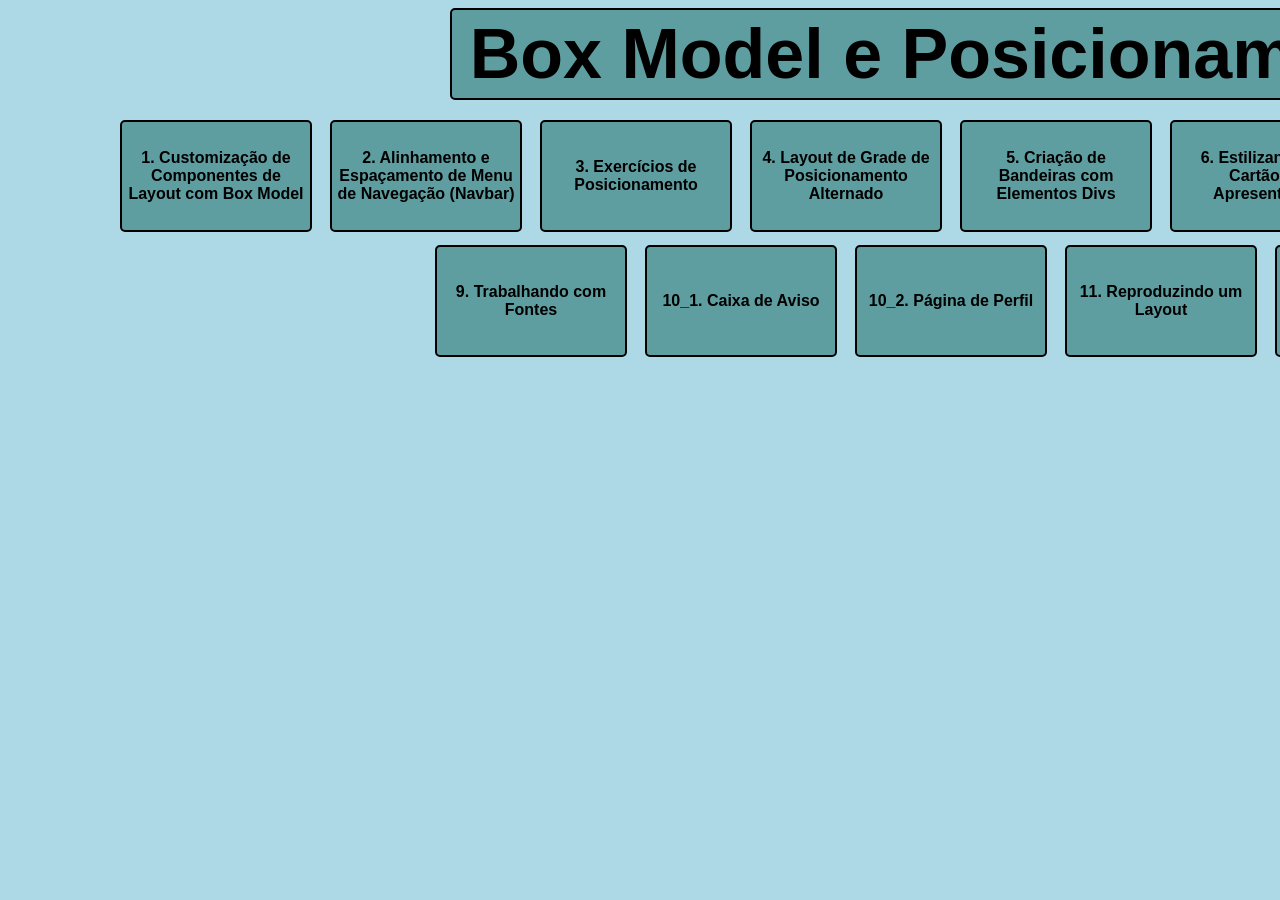
<file: index.html>
<!DOCTYPE html>
<html lang="pt-br">
<head>
    <meta charset="UTF-8">
    <meta name="viewport" content="width=device-width, initial-scale=1.0">
    <title>Menu</title>
    <link rel="stylesheet" href="menu.css">
</head>
<body>
    <div class="titulo">
        <p>
            Box Model e Posicionamneto
        </p>
    </div>
    <a href="html/ex1.html">
        <div class="ex1">
            <p>1. Customização de Componentes de Layout com Box Model</p>
        </div>
    </a>
    <a href="html/ex2.html">
        <div class="ex2">
            <p>2. Alinhamento e Espaçamento de Menu de Navegação (Navbar)</p>
        </div>
    </a>
    <a href="html/ex3.html">
        <div class="ex3">
            <p>3. Exercícios de Posicionamento</p>
        </div>
    </a>
    <a href="html/ex4.html">
        <div class="ex4">
            <p>4. Layout de Grade de Posicionamento Alternado</p>
        </div>
    </a>
    <a href="html/ex5.html">
        <div class="ex5">
            <p>5. Criação de Bandeiras com Elementos Divs</p>
        </div>
    </a>
    <a href="html/ex6.html">
        <div class="ex6">
            <p>6. Estilizando um Cartão de Apresentação</p>
        </div>
    </a>
    <a href="html/ex7.html">
        <div class="ex7">
            <p>7. Margin x Padding</p>
        </div>
    </a>
    <a href="html/ex8.html">
        <div class="ex8">
            <p>8. Explorando Bordas</p>
        </div>
    </a>
    <a href="html/ex9.html">
        <div class="ex9">
            <p>9. Trabalhando com Fontes</p>
        </div>
    </a>
    <a href="html/ex10_1.html">
        <div class="ex10_1">
            <p>10_1. Caixa de Aviso</p>
        </div>
    </a>
    <a href="html/ex10_2.html">
        <div class="ex10_2">
            <p>10_2. Página de Perfil</p>
        </div>
    </a>
    <a href="html/ex11.html">
        <div class="ex11">
            <p>11. Reproduzindo um Layout</p>
        </div>
    </a>
    <a href="html/ex12.html">
        <div class="ex12">
            <p>12. Identificando Propriedades CSS</p>
        </div>
    </a>
</body>
</html>
</file>
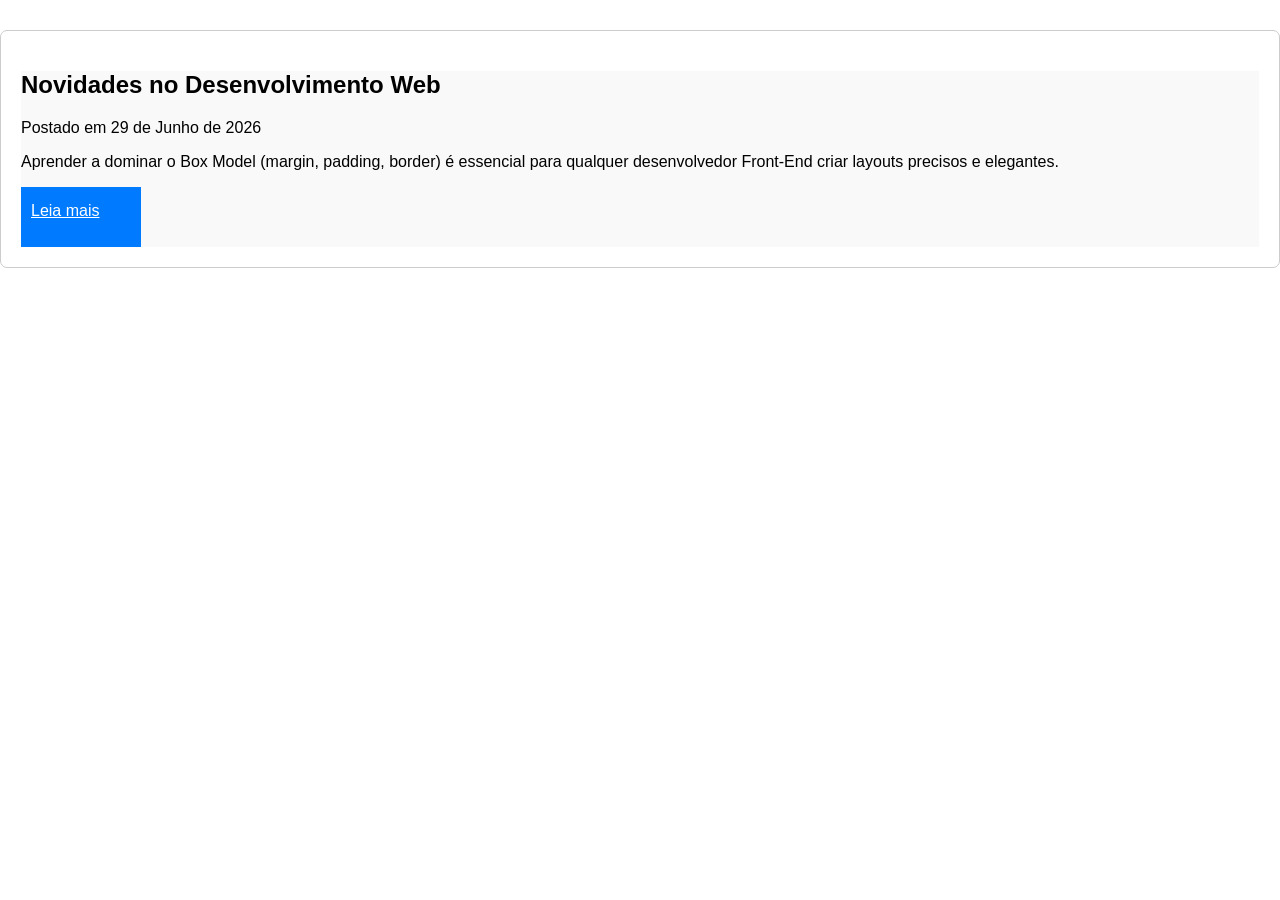
<file: html/ex1.html>
<!DOCTYPE html>
<html lang="pt-br">
<head>
    <meta charset="UTF-8">
    <meta name="viewport" content="width=device-width, initial-scale=1.0">
    <title>Customização de Componentes</title>
    <link rel="stylesheet" href="css/atv1.css">
</head>
<body>
    <div class="card-noticia">
    <h2>Novidades no Desenvolvimento Web</h2>
    <p class="metadados">Postado em 29 de Junho de 2026</p>
    <p class="conteudo">Aprender a dominar o Box Model (margin, padding, border) é essencial para
    qualquer desenvolvedor Front-End criar layouts precisos e elegantes.</p>
    <a href="#" class="botao-ler">Leia mais</a>
    </div>
</body>
</html>
</file>
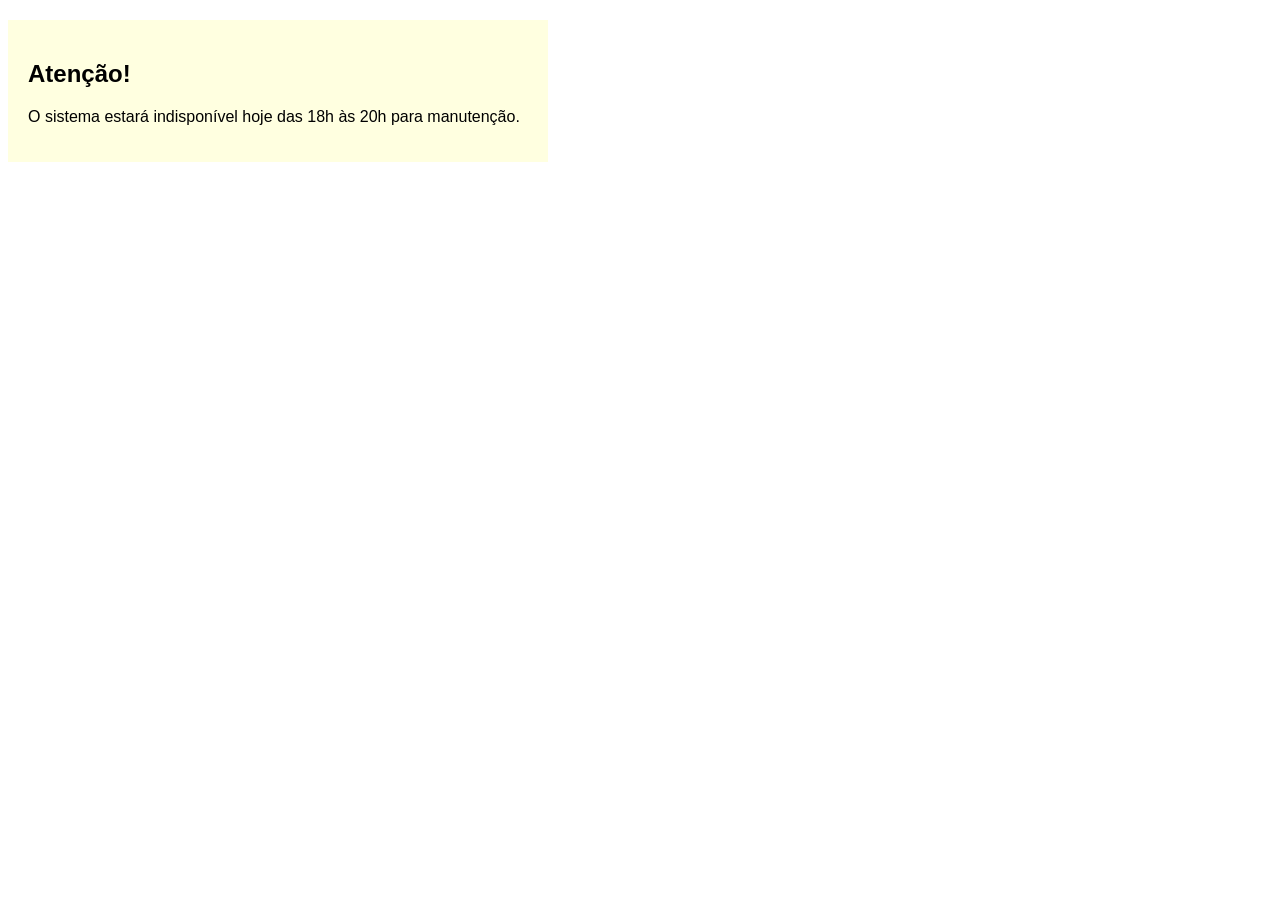
<file: html/ex10_1.html>
<!DOCTYPE html>
<html lang="pt-br">
<head>
    <meta charset="UTF-8">
    <meta name="viewport" content="width= , initial-scale=1.0">
    <title>Caixa de Aviso</title>
    <link rel="stylesheet" href="css/atv10_1.css">
</head>
<body>
    <div class="caixa">
        <h2>Atenção!</h2>
        <p>O sistema estará indisponível hoje das 18h às 20h para manutenção.</p>
    </div>
</body>
</html>
</file>
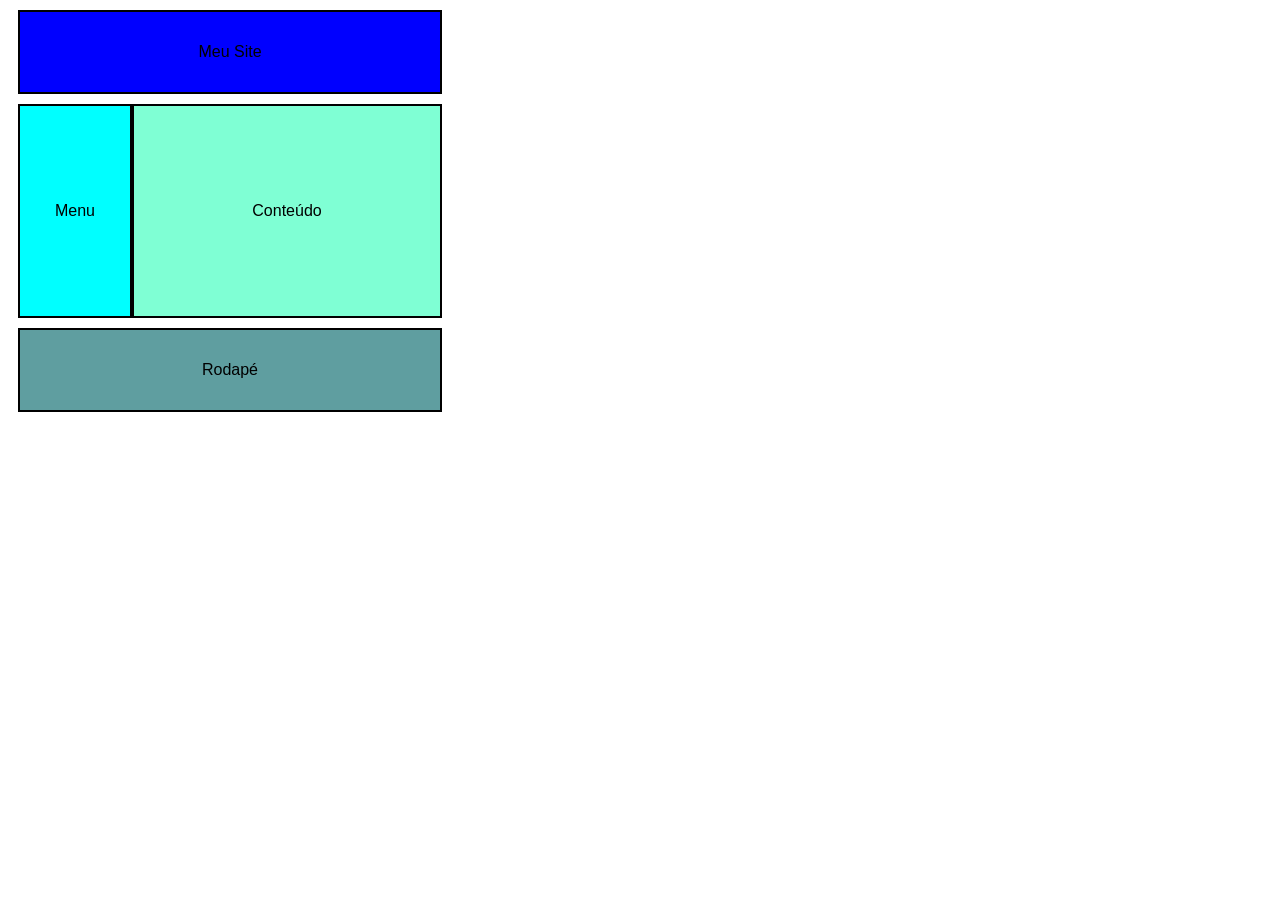
<file: html/ex11.html>
<!DOCTYPE html>
<html lang="pt-br">
<head>
    <meta charset="UTF-8">
    <meta name="viewport" content="width=device-width, initial-scale=1.0">
    <title>Reproduzindo um Layout</title>
    <link rel="stylesheet" href="css/atv11.css">
</head>
<body>
    <div class="caixa1">Meu Site</div>
    <div class="caixa2">Menu</div>
    <div class="caixa3">Conteúdo</div>
    <div class="caixa4">Rodapé</div>
</body>
</html>
</file>
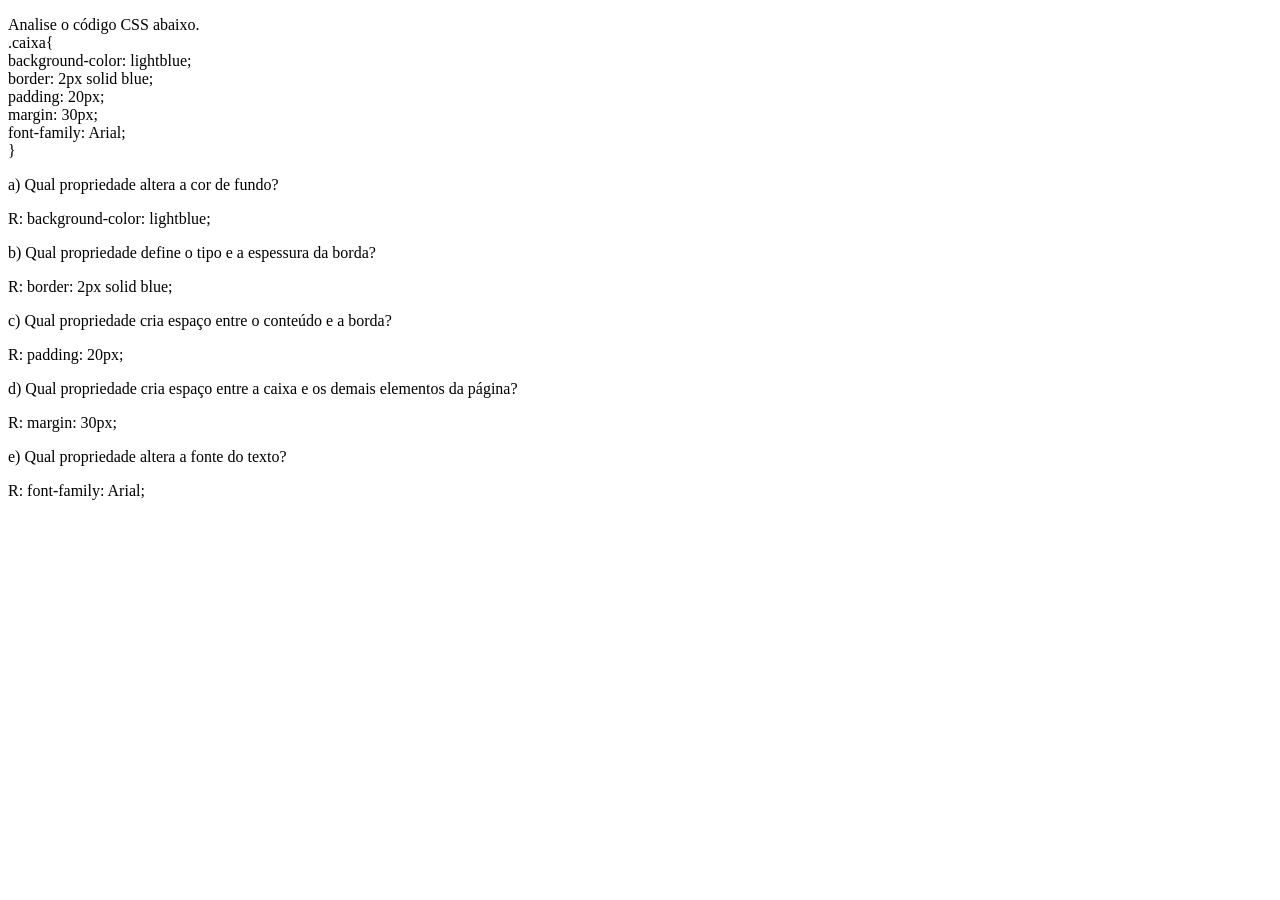
<file: html/ex12.html>
<!DOCTYPE html>
<html lang="pt-br">
<head>
    <meta charset="UTF-8">
    <meta name="viewport" content="width=device-width, initial-scale=1.0">
    <title>Identificando Propriedades CSS</title>
</head>
<body>
    <p>
        Analise o código CSS abaixo. <br>
        .caixa{ <br>
        background-color: lightblue; <br>
        border: 2px solid blue; <br>
        padding: 20px; <br>
        margin: 30px; <br>
        font-family: Arial; <br>
        }
    </p>
    <p>a) Qual propriedade altera a cor de fundo?</p>
    <p>R: background-color: lightblue;</p>
    <p>b) Qual propriedade define o tipo e a espessura da borda?</p>
    <p>R: border: 2px solid blue;</p>
    <p>c) Qual propriedade cria espaço entre o conteúdo e a borda?</p>
    <p>R: padding: 20px;</p>
    <p>d) Qual propriedade cria espaço entre a caixa e os demais elementos da página?</p>
    <p>R: margin: 30px;</p>
    <p>e) Qual propriedade altera a fonte do texto?</p>
    <p>R: font-family: Arial;</p>
</body>
</html>
</file>
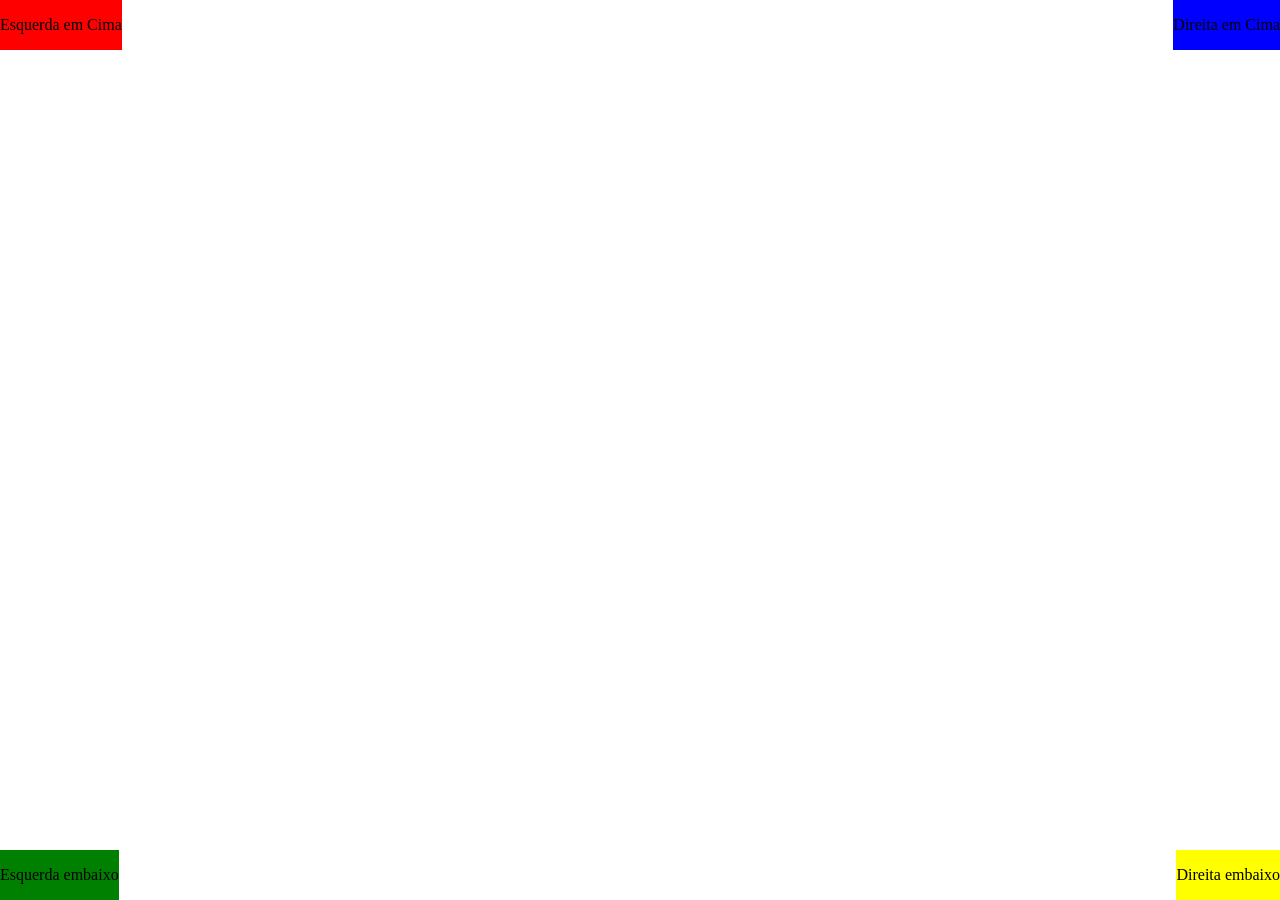
<file: html/ex3.html>
<!DOCTYPE html>
<html lang="pt-br">
<head>
    <meta charset="UTF-8">
    <meta name="viewport" content="width=device-width, initial-scale=1.0">
    <title>Posicionamento com CSS</title>
    <link rel="stylesheet" href="css/estilo.css">
</head>
<body>
    <div class="esqcima">
        <p>Esquerda em Cima</p>
    </div>
    <div class="esqbaixo">
        <p>Esquerda embaixo</p>
    </div>
    <div class="dircima">
        <p>Direita em Cima</p>
    </div>
    <div class="dirbaixo">
        <p>Direita embaixo</p>
    </div>
</body>
</html>
</file>
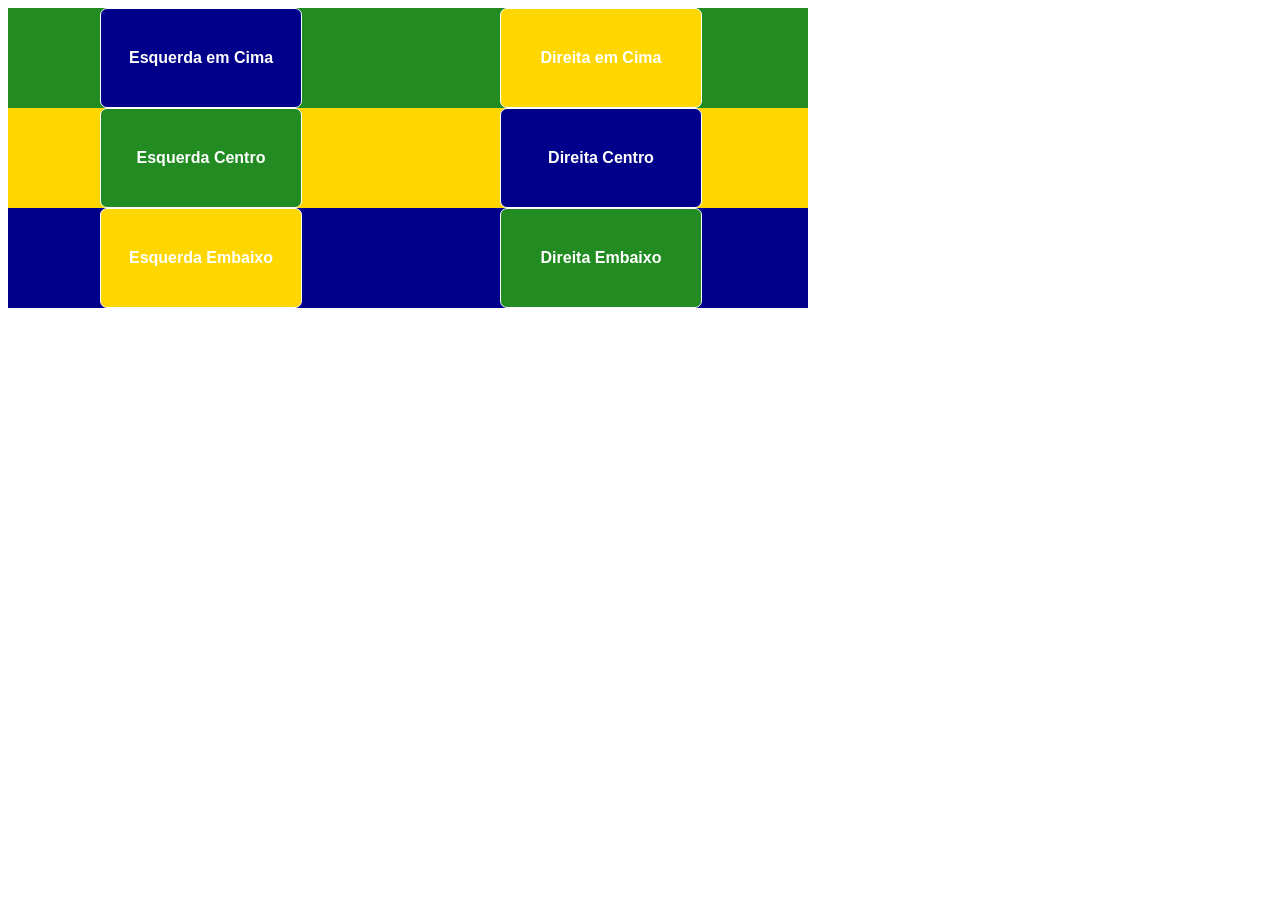
<file: html/ex4.html>
<!DOCTYPE html>
<html lang="pt-br">
<head>
    <meta charset="UTF-8">
    <meta name="viewport" content="width=device-width, initial-scale=1.0">
    <title>Layout de Grade</title>
    <link rel="stylesheet" href="css/atv4.css">
</head>
<body>
    <div class="verde"></div>
    <div class="amarelo"></div>
    <div class="azul"></div>
    <div id="i" class="esqcima">Esquerda em Cima</div>
    <div id="i" class="esqcentro">Esquerda Centro</div>
    <div id="i" class="esqbaixo">Esquerda Embaixo</div>
    <div id="i" class="dircima">Direita em Cima</div>
    <div id="i" class="dircentro">Direita Centro</div>
    <div id="i" class="dirbaixo">Direita Embaixo</div>
</body>
</html>
</file>
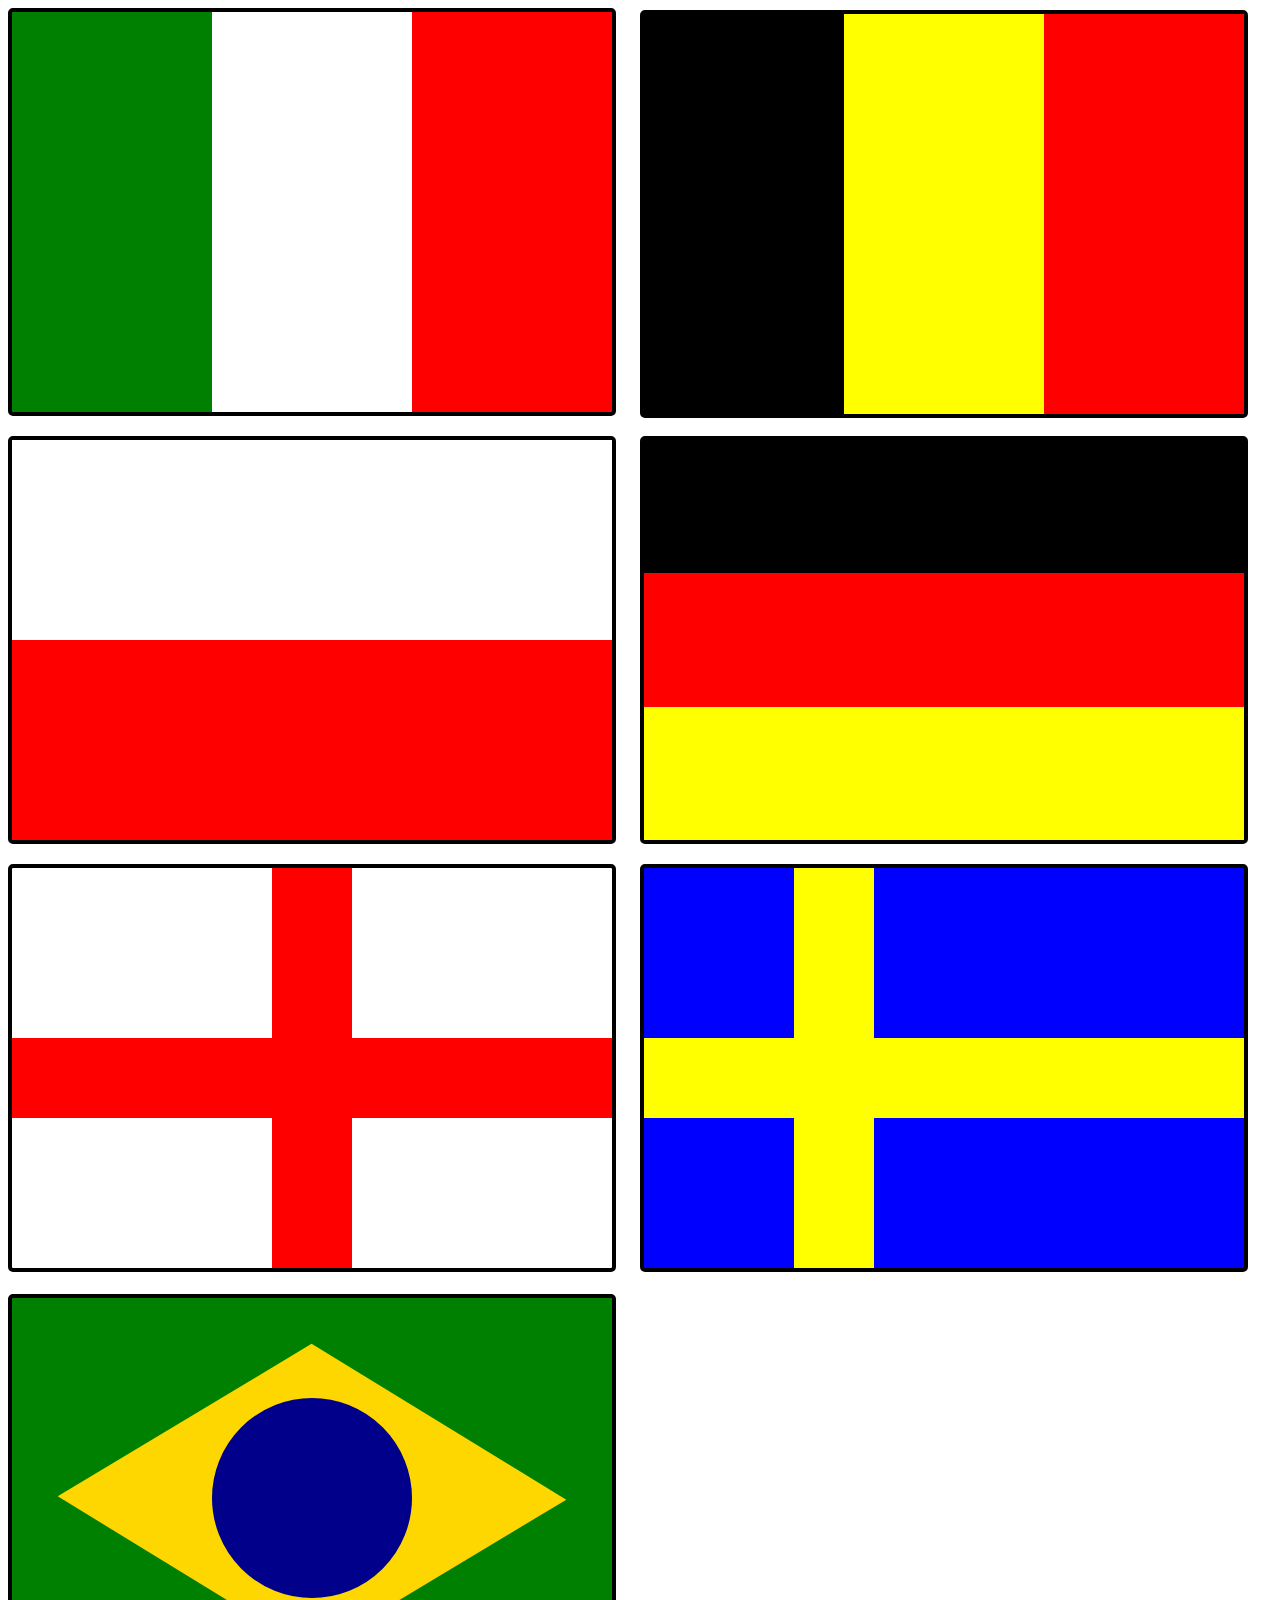
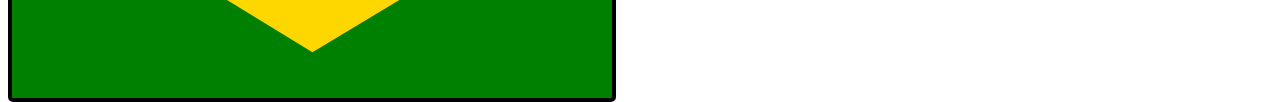
<file: html/ex5.html>
<!DOCTYPE html>
<html lang="pt-br">
<head>
    <meta charset="UTF-8">
    <meta name="viewport" content="width=device-width, initial-scale=1.0">
    <title>Criação de Bandeiras</title>
    <link rel="stylesheet" href="css/atv5.css">
</head>
<body>
    <div class="italia">
        <div class="c1"></div>
        <div class="c2"></div>
        <div class="c3"></div>
    </div>
    <div class="belgica">
        <div class="co1"></div>
        <div class="co2"></div>
        <div class="co3"></div>
    </div>
    <div class="polonia">
        <div class="l1"></div>
        <div class="l2"></div>
    </div>
    <div class="alemanha">
        <div class="li1"></div>
        <div class="li2"></div>
        <div class="li3"></div>
    </div>
    <div class="inglaterra">
        <div class="f1"></div>
        <div class="f2"></div>
    </div>
    <div class="suecia">
        <div class="fx1"></div>
        <div class="fx2"></div>
    </div>
    <div class="brasil">
        <div class="losango"></div>
        <div class="bola"></div>
    </div>
</body>
</html>
</file>
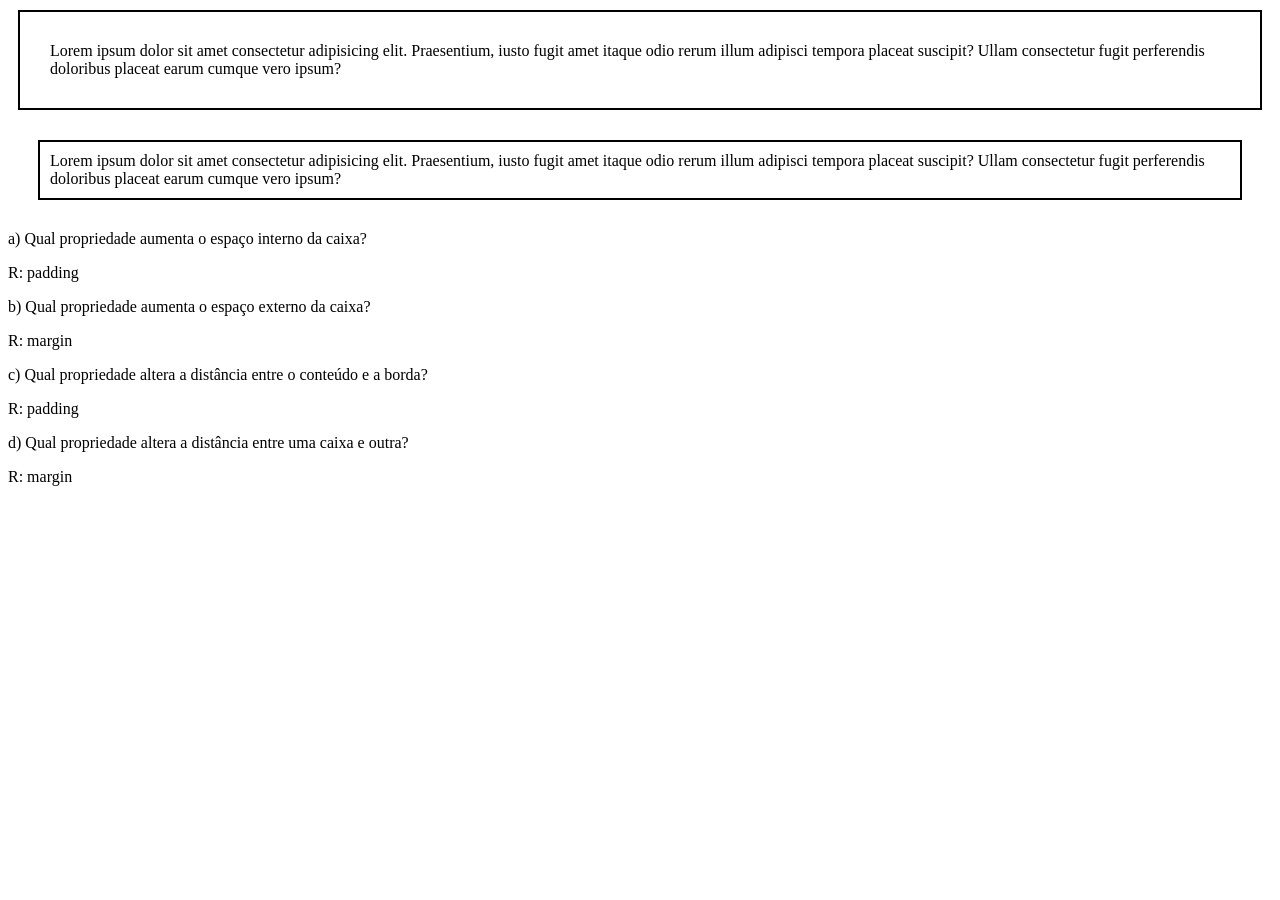
<file: html/ex7.html>
<!DOCTYPE html>
<html lang="pt-br">
<head>
    <meta charset="UTF-8">
    <meta name="viewport" content="width=device-width, initial-scale=1.0">
    <title>Margin x Padding</title>
    <link rel="stylesheet" href="css/atv7.css">
</head>
<body>
    <div class="caixa1">Lorem ipsum dolor sit amet consectetur adipisicing elit. Praesentium, iusto fugit amet itaque odio rerum illum adipisci tempora placeat suscipit? Ullam consectetur fugit perferendis doloribus placeat earum cumque vero ipsum?</div>
    <div class="caixa2">Lorem ipsum dolor sit amet consectetur adipisicing elit. Praesentium, iusto fugit amet itaque odio rerum illum adipisci tempora placeat suscipit? Ullam consectetur fugit perferendis doloribus placeat earum cumque vero ipsum?</div>
    <p>a) Qual propriedade aumenta o espaço interno da caixa?</p>
    <p>R: padding</p>
    <p>b) Qual propriedade aumenta o espaço externo da caixa?</p>
    <p>R: margin</p>
    <p>c) Qual propriedade altera a distância entre o conteúdo e a borda?</p>
    <p>R: padding</p>
    <p>d) Qual propriedade altera a distância entre uma caixa e outra?</p>
    <p>R: margin</p>
</body>
</html>
</file>
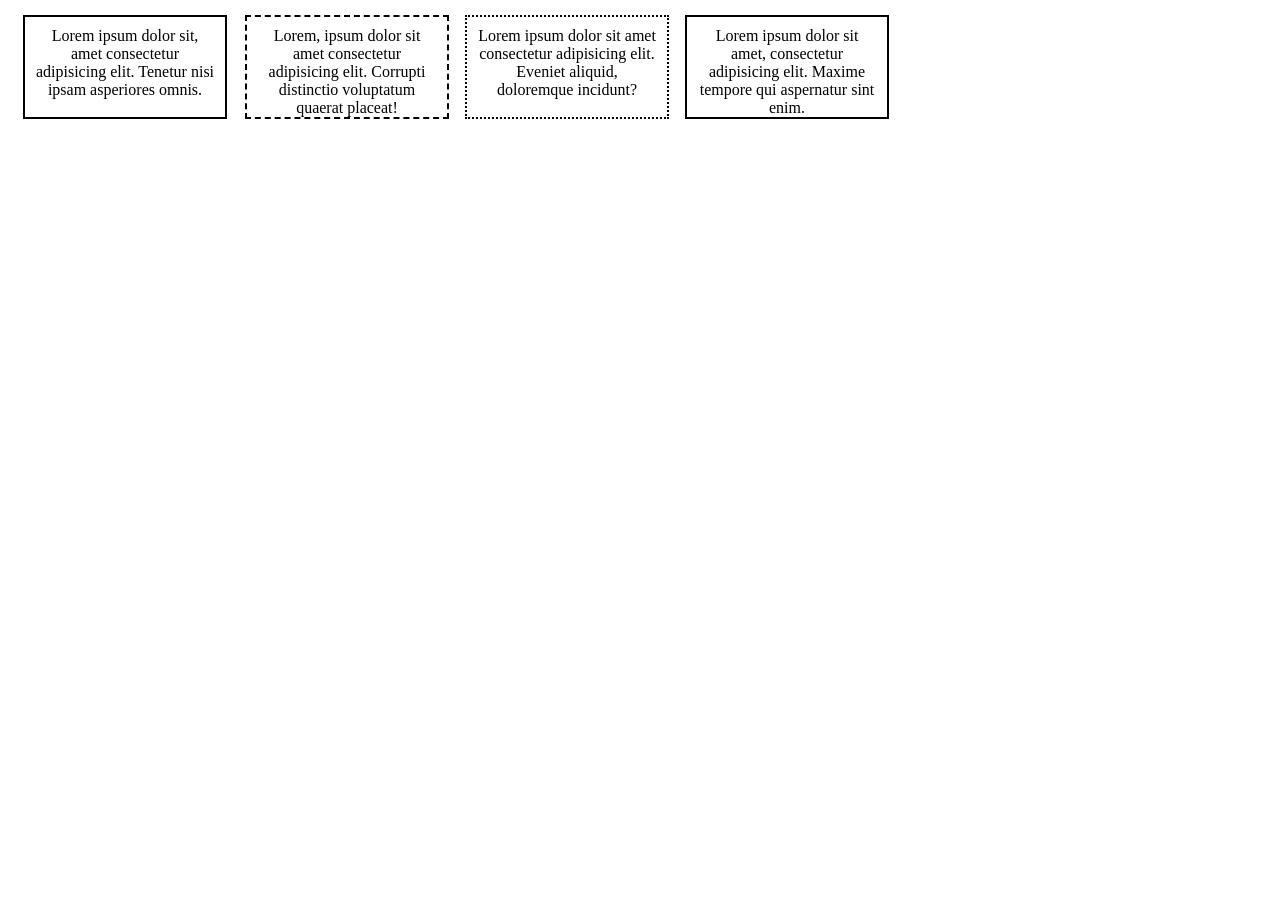
<file: html/ex8.html>
<!DOCTYPE html>
<html lang="pt-br">
<head>
    <meta charset="UTF-8">
    <meta name="viewport" content="width=device-width, initial-scale=1.0">
    <title>Explorando Bordas</title>
    <link rel="stylesheet" href="css/atv8.css">
</head>
<body>
    <div class="caixaA">Lorem ipsum dolor sit, amet consectetur adipisicing elit. Tenetur nisi ipsam asperiores omnis.</div>
    <div class="caixaB">Lorem, ipsum dolor sit amet consectetur adipisicing elit. Corrupti distinctio voluptatum quaerat placeat!</div>
    <div class="caixaC">Lorem ipsum dolor sit amet consectetur adipisicing elit. Eveniet aliquid, doloremque incidunt?</div>
    <div class="caixaD">Lorem ipsum dolor sit amet, consectetur adipisicing elit. Maxime tempore qui aspernatur sint enim.</div>
</body>
</html>
</file>
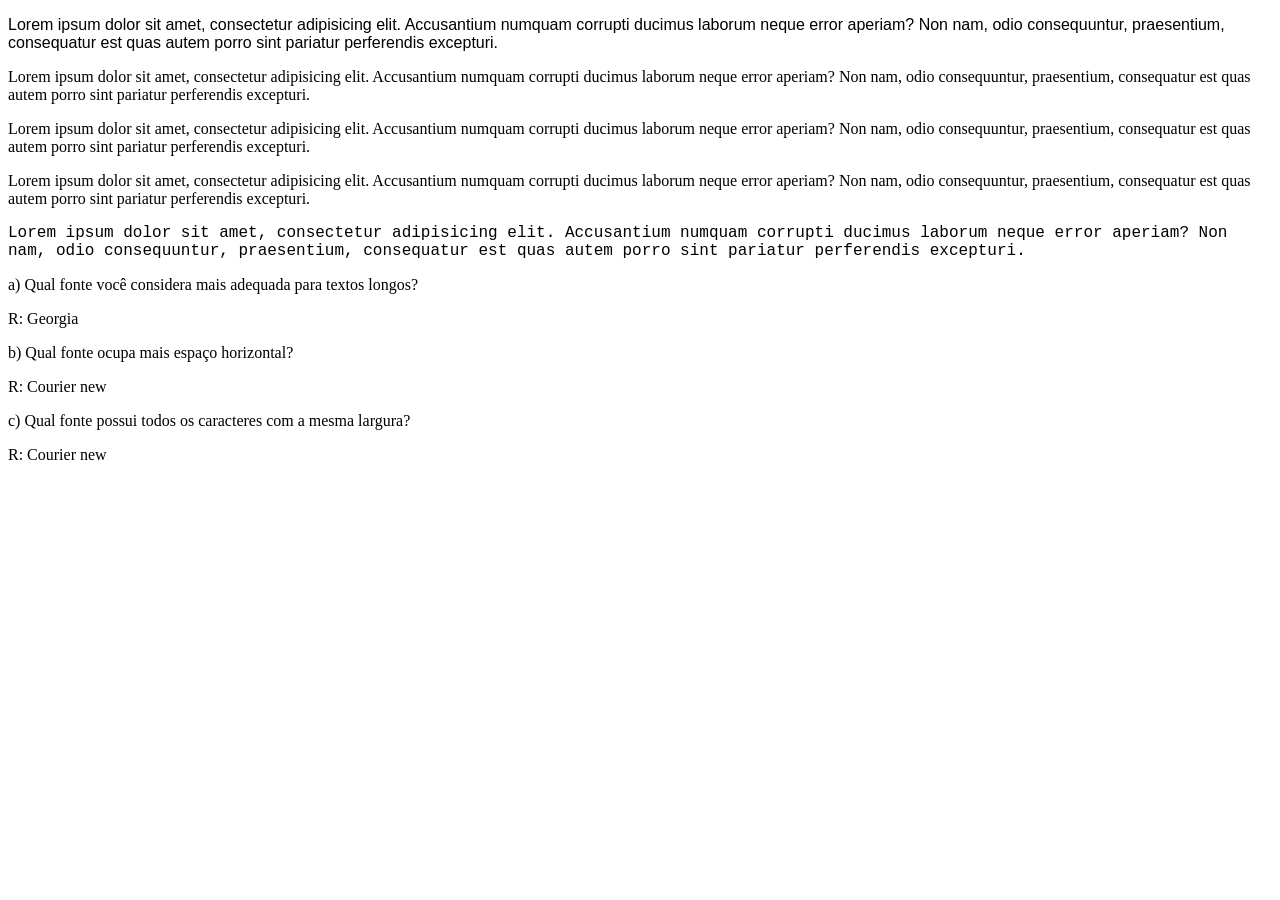
<file: html/ex9.html>
<!DOCTYPE html>
<html lang="pt-br">
<head>
    <meta charset="UTF-8">
    <meta name="viewport" content="width=device-width, initial-scale=1.0">
    <title>Trabalhando com Fontes</title>
    <link rel="stylesheet" href="css/atv9.css">
</head>
<body>
    <p class="p1">
        Lorem ipsum dolor sit amet, consectetur adipisicing elit. Accusantium numquam corrupti ducimus laborum neque error aperiam? Non nam, odio consequuntur, praesentium, consequatur est quas autem porro sint pariatur perferendis excepturi.
    </p>
    <p class="p2">
        Lorem ipsum dolor sit amet, consectetur adipisicing elit. Accusantium numquam corrupti ducimus laborum neque error aperiam? Non nam, odio consequuntur, praesentium, consequatur est quas autem porro sint pariatur perferendis excepturi.
    </p>
    <p class="p3">
        Lorem ipsum dolor sit amet, consectetur adipisicing elit. Accusantium numquam corrupti ducimus laborum neque error aperiam? Non nam, odio consequuntur, praesentium, consequatur est quas autem porro sint pariatur perferendis excepturi.
    </p>
    <p class="p4">
        Lorem ipsum dolor sit amet, consectetur adipisicing elit. Accusantium numquam corrupti ducimus laborum neque error aperiam? Non nam, odio consequuntur, praesentium, consequatur est quas autem porro sint pariatur perferendis excepturi.
    </p>
    <p class="p5">
        Lorem ipsum dolor sit amet, consectetur adipisicing elit. Accusantium numquam corrupti ducimus laborum neque error aperiam? Non nam, odio consequuntur, praesentium, consequatur est quas autem porro sint pariatur perferendis excepturi.
    </p>
    <p>a) Qual fonte você considera mais adequada para textos longos?</p>
    <p>R: Georgia</p>
    <p>b) Qual fonte ocupa mais espaço horizontal?</p>
    <p>R: Courier new</p>
    <p>c) Qual fonte possui todos os caracteres com a mesma largura?</p>
    <p>R: Courier new</p>
</body>
</html>
</file>
<file: menu.css>
body {
    background-color: lightblue;
}

.titulo {
    width: 1000px;
    height: 80px;
    position: absolute;
    left: 450px;
    font-size: 70px;
}

div {
    border: 2px black solid;
    border-radius: 5px;
    width: 180px;
    height: 100px;
    background-color: cadetblue;
    display: flex;
    justify-content: center;
    align-items: center;
    text-align: center;
    padding: 4px;
}

p {
    color: black;
    font-family: Arial, Helvetica, sans-serif;
    font-weight: bold;
}

.ex1 {
    position: absolute;
    top: 120px;
    left: 120px;
}

.ex2 {
    position: absolute;
    top: 120px;
    left: 330px;
}

.ex3 {
    position: absolute;
    top: 120px;
    left: 540px;
}

.ex4 {
    position: absolute;
    top: 120px;
    left: 750px;
}

.ex5 {
    position: absolute;
    top: 120px;
    left: 960px;
}

.ex6 {
    position: absolute;
    top: 120px;
    left: 1170px;
}

.ex7 {
    position: absolute;
    top: 120px;
    left: 1380px;
}

.ex8 {
    position: absolute;
    top: 120px;
    left: 1590px;
}

.ex9 {
    position: absolute;
    top: 245px;
    left: 435px;
}

.ex10_1 {
    position: absolute;
    top: 245px;
    left: 645px;
}

.ex10_2 {
    position: absolute;
    top: 245px;
    left: 855px;
}

.ex11 {
    position: absolute;
    top: 245px;
    left: 1065px;
}

.ex12 {
    position: absolute;
    top: 245px;
    left: 1275px;
}
</file>
<file: html/css/atv1.css>
body {
    font-family: Arial, Helvetica, sans-serif;
    border: 1px solid #ccc;
    border-radius: 7px;
    padding: 20px;
    margin: 30px 0px;
}
.card-noticia {
    background-color: #f9f9f9;
}
.botao-ler {
    background-color: #007bff;
    color: white;
    padding: 15px 10px;
    display: block;
    margin-top: 15px;
    width: 100px;
    height: 30px;
}
</file>
<file: html/css/atv10_1.css>
.caixa {
    width: 500px;
    background-color: lightyellow;
    border: 3px orange;
    padding: 20px;
    margin-top: 20px;
    font-family: Verdana, Geneva, Tahoma, sans-serif;
}
</file>
<file: html/css/atv11.css>
body {
    font-family: Arial, Helvetica, sans-serif;
}

div{
    border: 2px solid black;
    justify-content: center;
    align-items: center;
    display: flex;
}
.caixa1 {
    width: 400px;
    height: 60px;
    margin: 10px;
    padding: 10px;
    background-color: blue;
}

.caixa2 {
    margin-left: 10px;
    width: 100px;
    height: 200px;
    padding: 5px;
    background-color: aqua;
}

.caixa3 {
    
    position: absolute;
    top: 104px;
    left: 132px;
    width: 296px;
    height: 200px;
    padding: 5px;
    background-color: aquamarine;
}

.caixa4 {
    width: 400px;
    height: 60px;
    margin: 10px;
    padding: 10px;
    background-color: cadetblue;
}
</file>
<file: html/css/estilo.css>
.esqcima {
    position: fixed;
    top: 0px;
    left: 0px;
    background-color: red;
}

.dircima {
    position: fixed;
    top: 0px;
    right: 0px;
    background-color: blue;
}

.esqbaixo {
    position: fixed;
    bottom: 0px;
    left: 0px;
    background-color: green;
}

.dirbaixo {
    position: fixed;
    bottom: 0px;
    right: 0px;
    background-color: yellow;
}
</file>
<file: html/css/atv4.css>
.verde {
    width: 800px;
    height: 100px;
    background-color: forestgreen;
}

.amarelo {
    width: 800px;
    height: 100px;
    background-color: gold;
}

.azul {
    width: 800px;
    height: 100px;
    background-color: darkblue;
}
#i {
    font-family: Arial, Helvetica, sans-serif;
    font-weight: 700;
    color: white;
    width: 200px;
    height: 98px;
    border: 1px solid white;
    border-radius: 7px;
    justify-content: center;
    align-items: center;
    display: flex;
}

.esqcima {
    position: absolute;
    top: 8px;
    left: 100px;
    background-color: darkblue;
    
}

.esqcentro {
    position: absolute;
    top: 108px;
    left: 100px;
    background-color: forestgreen;
}

.esqbaixo {
    position: absolute;
    top: 208px;
    left: 100px;
    background-color: gold;
}

.dircima {
    position: absolute;
    top: 8px;
    left: 500px;
    background-color: gold;
}

.dircentro {
    position: absolute;
    top: 108px;
    left: 500px;
    background-color: darkblue;
}

.dirbaixo {
    position: absolute;
    top: 208px;
    left: 500px;
    background-color: forestgreen;
}
</file>
<file: html/css/atv5.css>
.italia {
    width: 600px;
    height: 400px;
    border: 4px solid black;
    border-radius: 5px;
    display: flex;
}

.c1 {
    width: 33.33%;
    height: 100%;
    background-color: green;
}

.c2 {
    width: 33.33%;
    height: 100%;
    background-color: white;
}

.c3 {
    width: 33.33%;
    height: 100%;
    background-color: red;
}

.belgica {
    position: absolute;
    top: 10px;
    left: 640px;
    width: 600px;
    height: 400px;
    border: 4px solid black;
    border-radius: 5px;
    display: flex;
}

.co1 {
    width: 33.33%;
    height: 100%;
    background-color: black;
}

.co2 {
    width: 33.33%;
    height: 100%;
    background-color: yellow;
}

.co3 {
    width: 33.33%;
    height: 100%;
    background-color: red;
}

.polonia {
    position: relative;
    top: 20px;
    width: 600px;
    height: 400px;
    border: 4px solid black;
    border-radius: 5px;
    display: flex;
}

.l1 {
    width: 100%;
    height: 50%;
    background-color: white;
    z-index: 0;
}

.l2 {
    position: absolute;
    top: 50%;
    bottom: 500px;
    width: 100%;
    height: 50%;
    background-color: red;
    z-index: 1;
}

.alemanha {
    position: absolute;
    top: 436px;
    left: 640px;
    width: 600px;
    height: 400px;
    border: 4px solid black;
    border-radius: 5px;
    display: flex;
}

.li1 {
    width: 100%;
    height: 33.33%;
    background-color: black;
}

.li2 {
    position: absolute;
    top: 33.33%;
    width: 100%;
    height: 33.33%;
    background-color: red;
}

.li3 {
    position: absolute;
    top: 66.66%;
    width: 100%;
    height: 33.33%;
    background-color: yellow;
}

.inglaterra {
    position: absolute;
    top: 864px;
    width: 600px;
    height: 400px;
    border: 4px solid black;
    border-radius: 5px;
}

.f1 {
    width: 80px;
    height: 400px;
    background-color: red;
    position: absolute;
    left: 260px;
}

.f2 {
    width: 600px;
    height: 80px;
    background-color: red;
    position: absolute;
    top: 170px;
}

.suecia {
    position: absolute;
    top: 864px;
    left: 640px;
    width: 600px;
    height: 400px;
    border: 4px solid black;
    border-radius: 5px;
    background-color: blue;
}

.fx1 {
    background-color: yellow;
    width: 80px;
    height: 400px;
    position: absolute;
    left: 150px;
}

.fx2 {
    background-color: yellow;
    width: 600px;
    height: 80px;
    position: absolute;
    top: 170px;
}

.brasil {
    position: absolute;
    top: 1294px;
    width: 600px;
    height: 400px;
    border: 4px solid black;
    border-radius: 5px;
    display: flex;
    background-color: green;
}

.losango {
    background-color: gold;
    position: absolute;
    top: 100px;
    left: 200px;
    width: 200px;
    height: 200px;
    transform: rotate(-50deg) skewY(19deg) skewX(9deg) scale(1.4);
}

.bola {
    position: absolute;
    top: 100px;
    left: 200px;
    border: 100px solid darkblue;
    border-radius: 100%;
}
</file>
<file: html/css/atv7.css>
.caixa1 {
    border: 2px solid black;
    padding: 30px;
    margin: 10px;
}

.caixa2 {
    border: 2px solid black;
    padding: 10px;
    margin: 30px;
}
</file>
<file: html/css/atv8.css>
div {
    width: 180px;
    height: 80px;
    padding: 10px;
    margin: 15px;
    text-align: center;
}

.caixaA {
    border: 2px solid black;
}

.caixaB {
    border: 2px dashed black;
    position: absolute;
    top: 0px;
    left: 230px;
}

.caixaC {
    border: 2px dotted black;
    position: absolute;
    top: 0px;
    left: 450px;
}

.caixaD {
    border: 2px double black;
    position: absolute;
    top: 0px;
    left: 670px;
}
</file>
<file: html/css/atv9.css>
.p1 {
    font-family: arial;
}

.p2 {
    font-family: verdana;
}

.p3 {
    font-family: georgia;
}

.p4 {
    font-family: 'Times New Roman';
}

.p5 {
    font-family: 'courier new';
}
</file>
